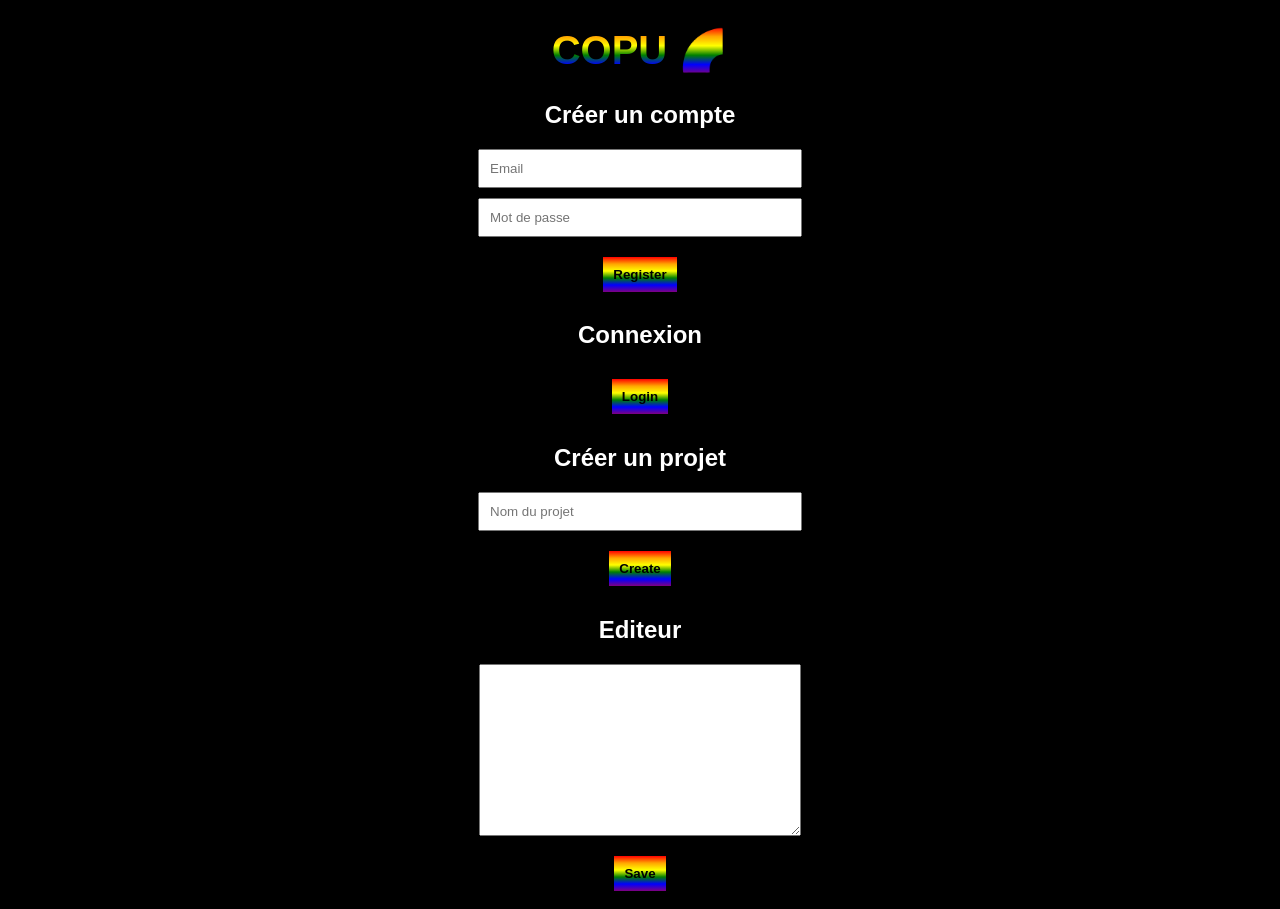
<file: static/index.html>
<!DOCTYPE html>
<html>
<head>
<title>COPU</title>
<link rel="stylesheet" href="style.css">
</head>
<body>

<h1>COPU 🌈</h1>

<div class="box">
<h2>Créer un compte</h2>
<input id="email" placeholder="Email">
<input id="password" type="password" placeholder="Mot de passe">
<button onclick="register()">Register</button>

<h2>Connexion</h2>
<button onclick="login()">Login</button>

<h2>Créer un projet</h2>
<input id="projectName" placeholder="Nom du projet">
<button onclick="createProject()">Create</button>

<h2>Editeur</h2>
<textarea id="code"></textarea>
<button onclick="save()">Save</button>
</div>

<script src="app.js"></script>
</body>
</html>
</file>
<file: static/style.css>
body {
  background: black;
  color: white;
  font-family: Arial;
  text-align: center;
}

h1 {
  font-size: 40px;
  background: linear-gradient(red, orange, yellow, green, blue, purple);
  -webkit-background-clip: text;
  color: transparent;
}

.box {
  margin-top: 20px;
}

input, textarea {
  display: block;
  margin: 10px auto;
  padding: 10px;
  width: 300px;
}

textarea {
  height: 150px;
}

button {
  padding: 10px;
  margin: 10px;
  cursor: pointer;
  border: none;
  background: linear-gradient(red, orange, yellow, green, blue, purple);
  color: black;
  font-weight: bold;
}
</file>
